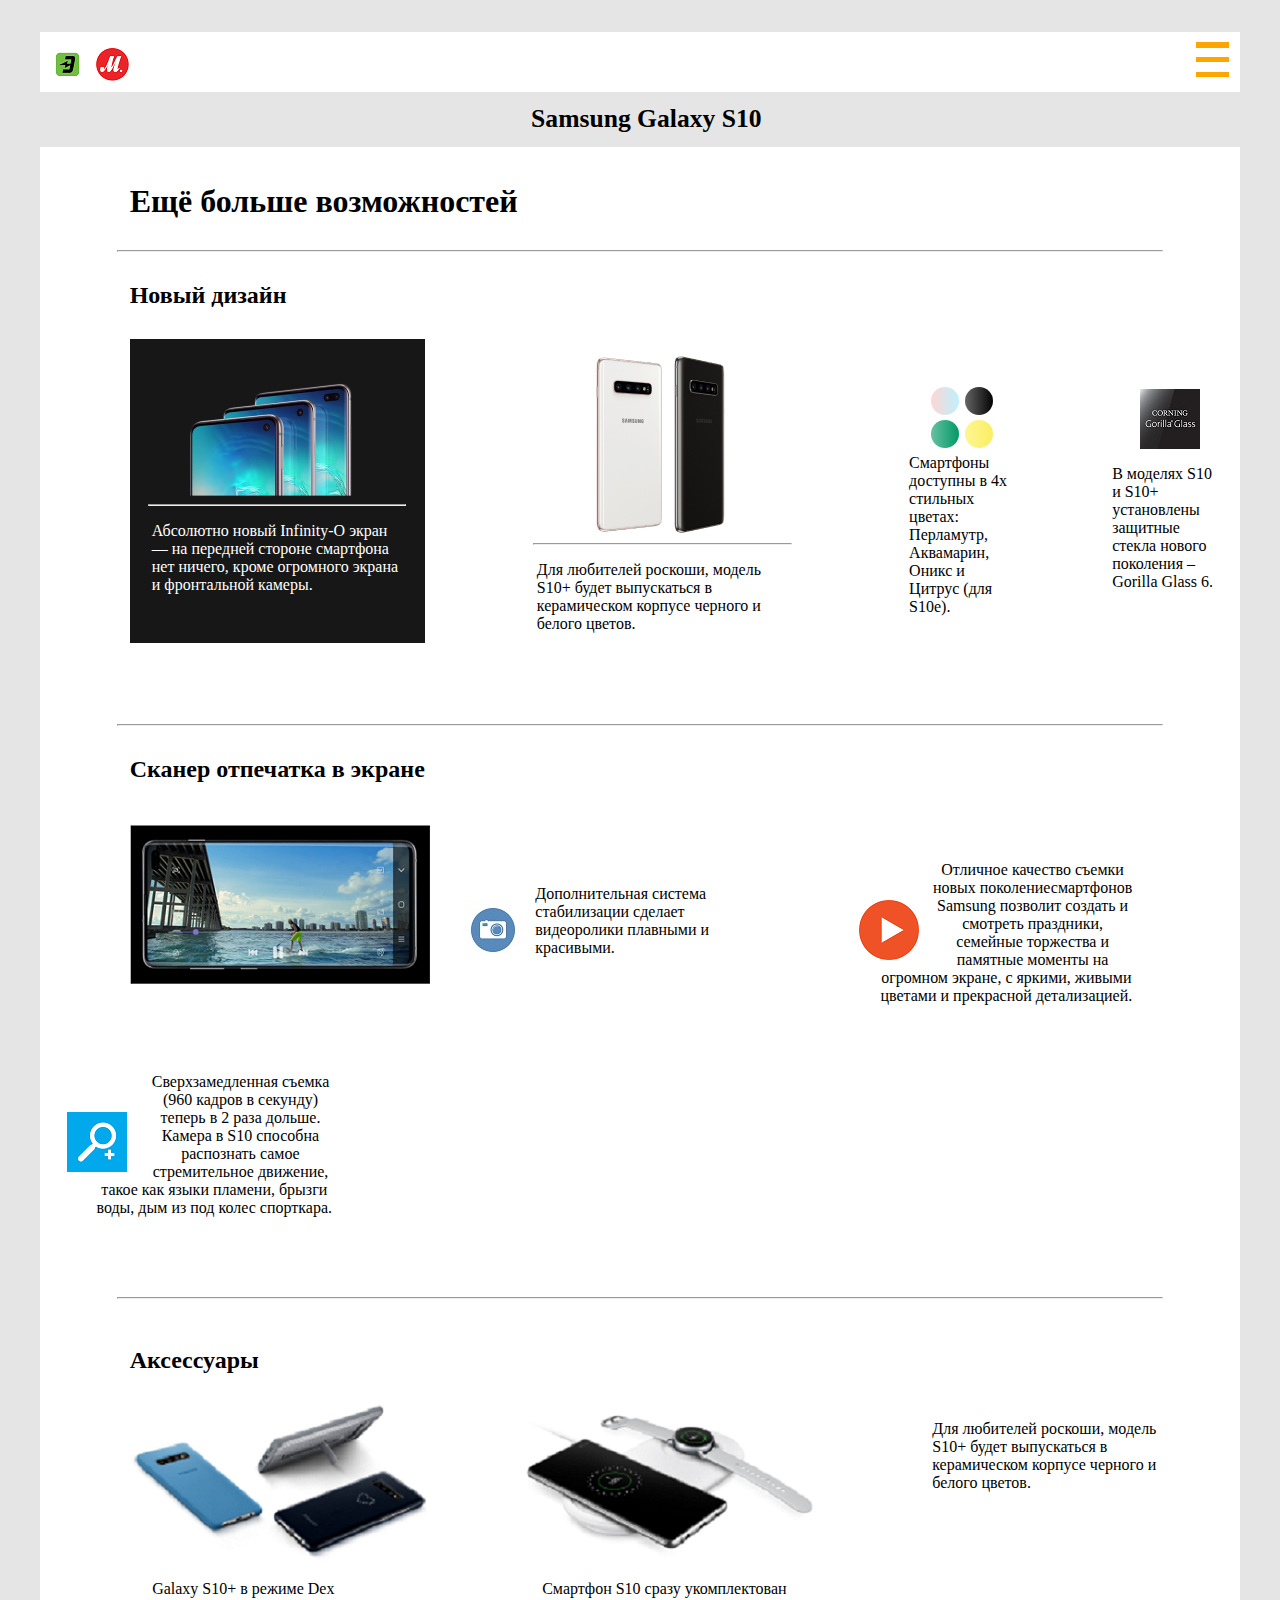
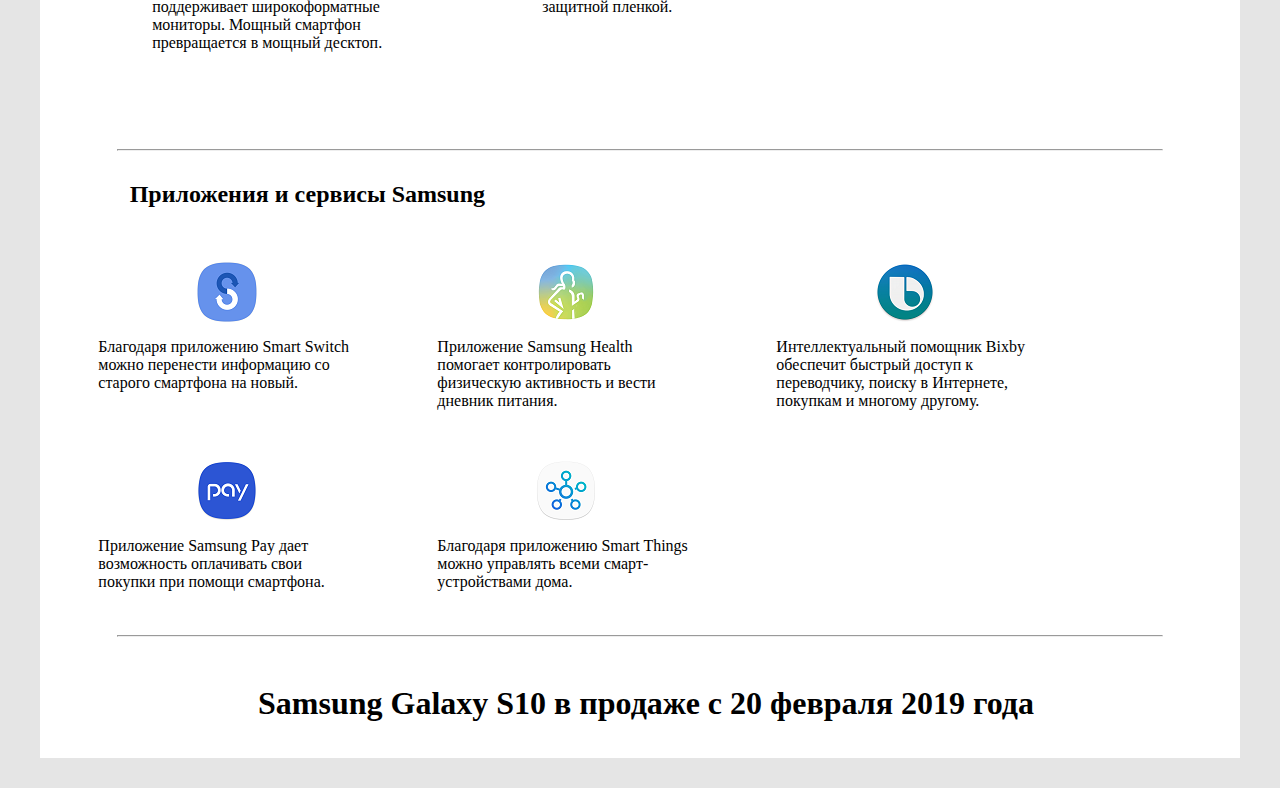
<file: index.html>
<!DOCTYPE html>
<html lang="ru">
   <head>
	  <title>Samsung Galaxy S10</title>
	  <meta http-equiv="Content-Type" content="text/html; charset=UTF-8"/>
	  <meta name="description" content="Samsung Galaxy S10"/>
	  <meta name="keywords" content="Samsung, Samsung Galaxy S10, Samsung Galaxy, Eldorado, Eldorado_job, смартфон"/>
	  <meta name="viewport" content="width=device-width, initial-scale=1.0"/>
	  <link href="stylesheet.css" rel="stylesheet" type="text/css"/>
	  <link rel="shortcut icon" href="images/favicon2.ico" type="image/x-icon">
   </head>	  
<body>
  <header>
	  <a href="https://www.eldorado.ru/search/catalog.php?q=samsung%20galaxy%20s10&utf" id="logo1" title="Сайт Эльдорадо" target="_blank">
	  </a>
	  <a href="https://www.mvideo.ru/product-list-page-cls?q=samsung+galaxy+s10&region_id=15&limit=12&category_id=cat2_cis_0000000357" id="logo2" title="Сайт Мвидео" target="_blank">
	  </a>
	  
	  <ul class="menu">
            <label for="input" class="topmenu"><span></span><input type="checkbox" id="input" title="Меню">
                <ul class="submenu">
                    <li><a href="#A" class="submenu1">Новый дизайн</a></li>
                    <li><a href="#B" class="submenu1">Сканер отпечатка в экране</a></li>
                    <li><a href="#C" class="submenu1">Аксессуары</a></li>
					<li><a href="#D" class="submenu1">Приложения и сервисы Samsung</a></li>
                </ul>
            </label>
    </ul>
  </header>
  <h1 id="MAIN">Samsung Galaxy S10</h1>
  <div id="main">
	  <h1>Ещё больше возможностей</h1>
	    <hr/>
	  <a name="A"></a> 
      <h2>Новый дизайн</h2>
        <div id="first">
          <div id="image1">
          </div><hr/><p id="special2">Абсолютно новый Infinity-O экран — на передней стороне смартфона нет ничего, кроме огромного экрана и фронтальной камеры.</p></div>
        <div id="second">
		<div id="image2">
		</div><hr/><p>Для любителей роскоши, модель S10+ будет выпускаться в керамическом корпусе черного и белого цветов.</p></div>
        <div id="third">
		<div id="circle1"></div>
		<div id="circle2"></div>
		<div id="circle3"></div>
		<div id="circle4"></div>
		<p id="special3">Смартфоны доступны в 4х стильных цветах: Перламутр, Аквамарин, Оникс и Цитрус (для S10e).</p></div>
        <div id="fourth">
		<div id="image4"></div>
		<p>В моделях S10 и S10+ установлены защитные стекла нового поколения – Gorilla Glass 6.</p></div>
        <hr/>
	  <a name="B"></a>	
      <h2>Сканер отпечатка в экране</h2>
	    <div id="final1">
	    <div id="image3"></div></div>
		<div id="fiffh"><div id="image10"></div><p class="final2">Отличное качество съемки новых поколениесмартфонов Samsung позволит создать и смотреть праздники, семейные торжества и памятные моменты на огромном экране, с яркими, живыми цветами и прекрасной детализацией.</p></div>
		<div id="sixth"><div id="image11"></div><p  id="final3">Дополнительная система стабилизации сделает видеоролики плавными и красивыми.</p></div>
		<div id="seventh"><div id="image12"></div><p  class="final2">Сверхзамедленная съемка (960 кадров в секунду) теперь в 2 раза дольше. Камера в S10 способна распознать  самое стремительное движение, такое как языки пламени, брызги воды, дым из под колес спорткара.</p></div>
		<hr class="special1"/>
	  <a name="C"></a>
      <h2 id="special">Аксессуары</h2>
	    <div id="eighth"></div>
		<div id="nineth"></div>
		<div id="tenth"><p>Для любителей роскоши, модель S10+ будет выпускаться в керамическом корпусе черного и белого цветов.</p></div>
		<div id="eleventh"><p>Galaxy S10+ в режиме Dex поддерживает широкоформатные мониторы. Мощный смартфон превращается в мощный десктоп.</p></div>
		<div id="twelfth"><p>Смартфон S10 сразу укомплектован защитной пленкой.</p></div>
        <hr class="special1"/>
	  <a name="D"></a>	
      <h2>Приложения и сервисы Samsung</h2>
	    <div id="thirteenth"><div id="image5"></div><p>Благодаря приложению Smart Switch можно перенести информацию со старого смартфона на новый.</p></div>
		<div id="fourteenth"><div id="image6"></div><p>Приложение Samsung Health помогает контролировать физическую активность и вести дневник питания.</p></div>
		<div id="fifteenth"><div id="image7"></div><p>Интеллектуальный помощник Bixby обеспечит быстрый доступ к переводчику, поиску в Интернете, покупкам и многому другому.</p></div>
		<div id="sixteenth"><div id="image8"></div><p>Приложение Samsung Pay дает возможность оплачивать свои покупки при помощи смартфона.</p></div>
		<div id="seventeenth"><div id="image9"></div><p>Благодаря приложению Smart Things можно управлять всеми смарт-устройствами дома.</p></div>
		<hr class="special1"/>
		<h1 id="final">Samsung Galaxy S10 в продаже с 20 февраля 2019 года</h1>
   </div>
</body> 
</html>
</file>
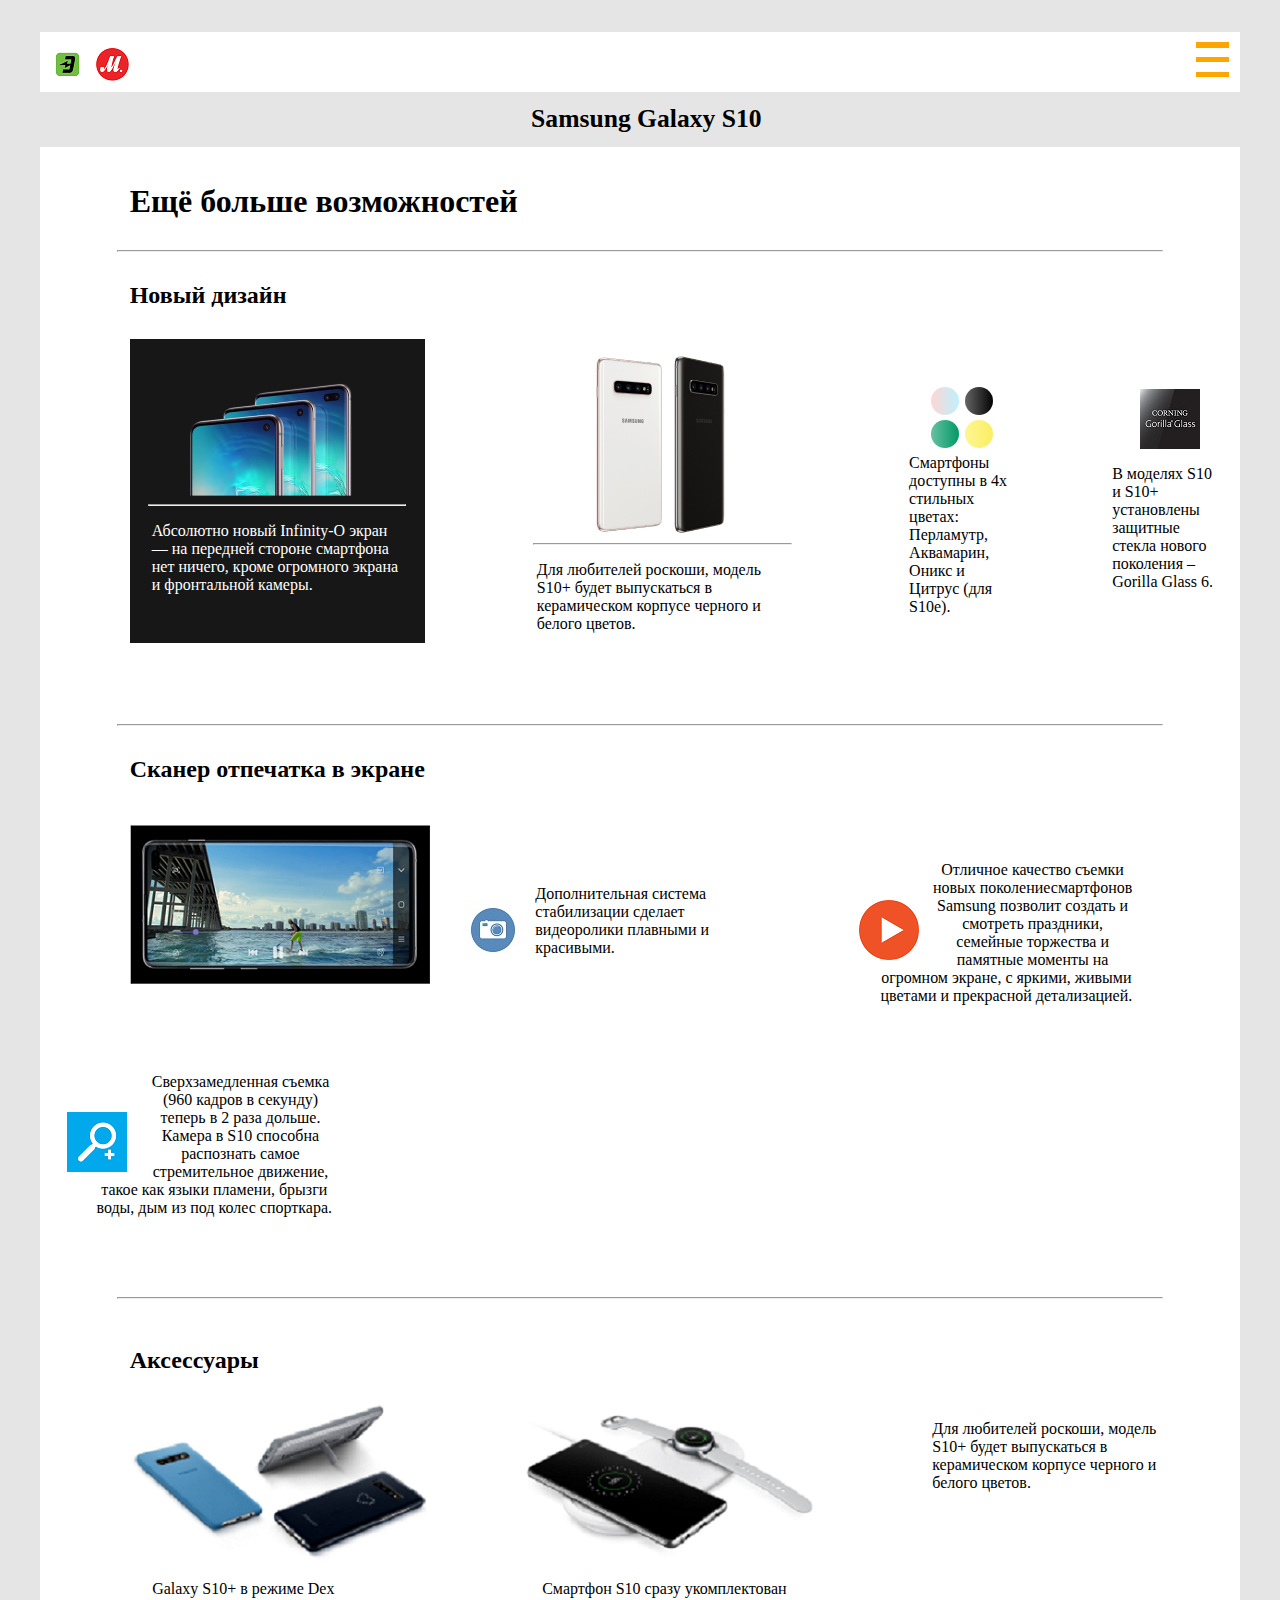
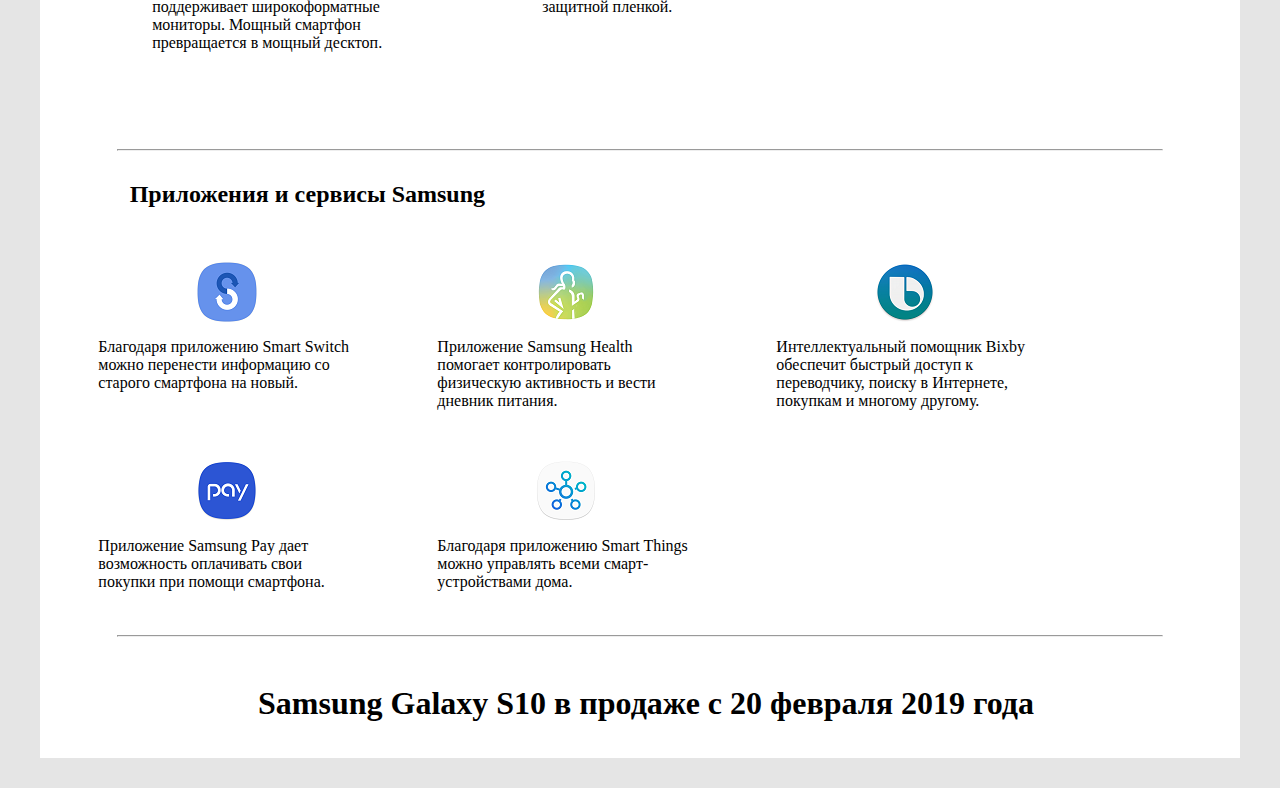
<file: Samsung Galaxy S10.html>
<!DOCTYPE html>
<html lang="ru">
   <head>
	  <title>Samsung Galaxy S10</title>
	  <meta http-equiv="Content-Type" content="text/html; charset=UTF-8"/>
	  <meta name="description" content="Samsung Galaxy S10"/>
	  <meta name="keywords" content="Samsung, Samsung Galaxy S10, Samsung Galaxy, Eldorado, Eldorado_job, смартфон"/>
	  <meta name="viewport" content="width=device-width, initial-scale=1.0"/>
	  <link href="Samsung Galaxy S10.css" rel="stylesheet" type="text/css"/>
	  <link rel="shortcut icon" href="images/favicon2.ico" type="image/x-icon">
   </head>	  
<body>
  <header>
	  <a href="https://www.eldorado.ru/search/catalog.php?q=samsung%20galaxy%20s10&utf" id="logo1" title="Сайт Эльдорадо" target="_blank">
	  </a>
	  <a href="https://www.mvideo.ru/product-list-page-cls?q=samsung+galaxy+s10&region_id=15&limit=12&category_id=cat2_cis_0000000357" id="logo2" title="Сайт Мвидео" target="_blank">
	  </a>
	  
	  <ul class="menu">
            <label for="input" class="topmenu"><span></span><input type="checkbox" id="input" title="Меню">
                <ul class="submenu">
                    <li><a href="#A" class="submenu1">Новый дизайн</a></li>
                    <li><a href="#B" class="submenu1">Сканер отпечатка в экране</a></li>
                    <li><a href="#C" class="submenu1">Аксессуары</a></li>
					<li><a href="#D" class="submenu1">Приложения и сервисы Samsung</a></li>
                </ul>
            </label>
    </ul>
  </header>
  <h1 id="MAIN">Samsung Galaxy S10</h1>
  <div id="main">
	  <h1>Ещё больше возможностей</h1>
	    <hr/>
	  <a name="A"></a> 
      <h2>Новый дизайн</h2>
        <div id="first">
          <div id="image1">
          </div><hr/><p id="special2">Абсолютно новый Infinity-O экран — на передней стороне смартфона нет ничего, кроме огромного экрана и фронтальной камеры.</p></div>
        <div id="second">
		<div id="image2">
		</div><hr/><p>Для любителей роскоши, модель S10+ будет выпускаться в керамическом корпусе черного и белого цветов.</p></div>
        <div id="third">
		<div id="circle1"></div>
		<div id="circle2"></div>
		<div id="circle3"></div>
		<div id="circle4"></div>
		<p id="special3">Смартфоны доступны в 4х стильных цветах: Перламутр, Аквамарин, Оникс и Цитрус (для S10e).</p></div>
        <div id="fourth">
		<div id="image4"></div>
		<p>В моделях S10 и S10+ установлены защитные стекла нового поколения – Gorilla Glass 6.</p></div>
        <hr/>
	  <a name="B"></a>	
      <h2>Сканер отпечатка в экране</h2>
	    <div id="final1">
	    <div id="image3"></div></div>
		<div id="fiffh"><div id="image10"></div><p class="final2">Отличное качество съемки новых поколениесмартфонов Samsung позволит создать и смотреть праздники, семейные торжества и памятные моменты на огромном экране, с яркими, живыми цветами и прекрасной детализацией.</p></div>
		<div id="sixth"><div id="image11"></div><p  id="final3">Дополнительная система стабилизации сделает видеоролики плавными и красивыми.</p></div>
		<div id="seventh"><div id="image12"></div><p  class="final2">Сверхзамедленная съемка (960 кадров в секунду) теперь в 2 раза дольше. Камера в S10 способна распознать  самое стремительное движение, такое как языки пламени, брызги воды, дым из под колес спорткара.</p></div>
		<hr class="special1"/>
	  <a name="C"></a>
      <h2 id="special">Аксессуары</h2>
	    <div id="eighth"></div>
		<div id="nineth"></div>
		<div id="tenth"><p>Для любителей роскоши, модель S10+ будет выпускаться в керамическом корпусе черного и белого цветов.</p></div>
		<div id="eleventh"><p>Galaxy S10+ в режиме Dex поддерживает широкоформатные мониторы. Мощный смартфон превращается в мощный десктоп.</p></div>
		<div id="twelfth"><p>Смартфон S10 сразу укомплектован защитной пленкой.</p></div>
        <hr class="special1"/>
	  <a name="D"></a>	
      <h2>Приложения и сервисы Samsung</h2>
	    <div id="thirteenth"><div id="image5"></div><p>Благодаря приложению Smart Switch можно перенести информацию со старого смартфона на новый.</p></div>
		<div id="fourteenth"><div id="image6"></div><p>Приложение Samsung Health помогает контролировать физическую активность и вести дневник питания.</p></div>
		<div id="fifteenth"><div id="image7"></div><p>Интеллектуальный помощник Bixby обеспечит быстрый доступ к переводчику, поиску в Интернете, покупкам и многому другому.</p></div>
		<div id="sixteenth"><div id="image8"></div><p>Приложение Samsung Pay дает возможность оплачивать свои покупки при помощи смартфона.</p></div>
		<div id="seventeenth"><div id="image9"></div><p>Благодаря приложению Smart Things можно управлять всеми смарт-устройствами дома.</p></div>
		<hr class="special1"/>
		<h1 id="final">Samsung Galaxy S10 в продаже с 20 февраля 2019 года</h1>
   </div>
</body> 
</html>
</file>
<file: stylesheet.css>
body {
background: #E5E5E5;
}
header {
background: #FFFFFF;
width: 95%;
margin-top: 2.5%;
margin-left: 2.5%;
margin-right: 2.5%;
height: 60px;
}
#MAIN {
font-size: 160%;
text-align: center;
margin-top: 1%;
margin-bottom: 1%;
margin-left: 1%;
}
#logo1 {
background-image: url(images/A12.jpg);
width: 35px;
height: 35px;
float: left;
margin-top: 15px;
margin-left: 0.85%;
}
#logo2 {
background-image: url(images/A13.png);
width: 35px;
height: 35px;
float: left;
margin-top: 15px;
margin-left: 0.85%;
}		
h1,h2 {
margin-left: 7.5%;
margin-top: 2.5%;
margin-bottom: 2.5%;
}	
#main {
width: 95%;
background: #FFFFFF;
margin-left: 2.5%;
margin-right: 2.5%;
padding-top: 0.5%;
}
hr {
width: 87%;
}	
#first {
width: 295px;
height: 304px;
float:left;
background: #171717;
margin-left: 7.5%;
margin-bottom: 6.25%;
}
#image1 {
width: 163px;
height: 113px;
background-image: url(images/A1.png);
margin-left: 20%;
margin-right: 20%;
margin-top: 15%;
}	
#second {
width: 295px;
height: 304px;
float:left;
margin-left: 7.5%;
margin-bottom: 6.25%;
}
#image2 {
width: 155px;	
height: 181px;
background-image: url(images/A2.png);
margin-left: 25%;
margin-right: 25%;
margin-top: 5%;
}	
#third {
width: 125px;
height: 310px;
float:left;
margin-left: 7.5%;
}	
#fourth {
width: 125px;
height: 310px;
float:left;
margin-left: 6.5%;
margin-bottom: 6.25%;
}
#special2 {
color: #FFFFFF;
}	
p {
margin-left: 7.5%;
margin-right: 7.5%;
}
#image3 {
width: 300px;
height: 159px;
background-image: url(images/A3.png);
}	
#circle1 {
width: 28px;
height: 28px;
margin-left: 25%;
margin-top: 38%;
background: linear-gradient(270deg, #BEF0FE 0%, #FFD6D3 100%);
border-radius: 50px;
float: left;
}
#circle2 {
width: 28px;
height: 28px;
margin-right: 25%;
margin-top: 38%;
background: linear-gradient(270deg, #020202 0%, #666666 100%);
border-radius: 50px;
float: right;
}	
#circle3 {
width: 28px;
height: 28px;
margin-left: 25%;
float: left;
background: linear-gradient(270deg, #029965 0%, #66C1A2 100%);
border-radius: 50px;
margin-top: 4%;
margin-bottom: 5%;
}	
#circle4 {
width: 28px;
height: 28px;
margin-right: 25%;
margin-top: 4%;
background: linear-gradient(270deg, #FAEE61 0%, #FEF694 100%);
border-radius: 50px;
float: right;
margin-bottom: 5%;
}	
#image4 {
background: url(images/A6.jpg);
width: 60px;
height: 60px;
margin-left: 30%;
margin-right: 30%;
margin-top: 40%;
}
#special3 {
margin-top: 43.3%;	
}	

#eighth {
background: url(images/A4.png);
width: 300px;
height: 156px;
float: left;
margin-left: 7.5%;
}
#nineth {
background: url(images/A5.png);
width: 300px;
height: 156px;
float: left;
margin-left: 7.5%;
}	
#tenth {
width: 300px;
height: 100px;
float: left;
margin-left: 7.5%;
margin-bottom: 5%;
}
#eleventh {
float: left;
width: 300px;
height: 125px;
margin-left: 7.5%;
margin-bottom: 5%;
}
#twelfth {
float: left;
width: 300px;
height: 80px;
margin-left: 7.5%;
margin-bottom: 5%;
}	
.special1 {
margin-top: 15%;
}
#special {
margin-top: 4%;
}	
#thirteenth {
width: 303px;
height: 174px;
margin-left: 3%;
margin-top: 2%;
float: left;	
}
#fourteenth {
width: 303px;
height: 174px;
margin-left: 3%;
margin-top: 2%;
float: left;	
}
#fifteenth {
width: 303px;
height: 174px;
margin-left: 3%;
margin-top: 2%;
float: left;	
}
#sixteenth {
width: 303px;
height: 174px;
margin-left: 3%;
margin-top: 2%;
float: left;	
}
#seventeenth {
width: 303px;
height: 174px;
margin-left: 3%;
margin-top: 2%;
float: left;	
}	
#image5 {
background: url(images/A7.png);
width: 60px;
height: 60px;
margin-left: 40%;	
}
#image6 {
background: url(images/A8.png);
width: 60px;
height: 60px;
margin-left: 40%;	
}
#image7 {
background: url(images/A9.png);
width: 60px;
height: 60px;
margin-left: 40%;	
}
#image8 {
background: url(images/A10.png);
width: 60px;
height: 60px;
margin-left: 40%;	
}
#image9 {
background: url(images/A11.png);
width: 60px;
height: 60px;
margin-left: 40%;	
}
#image10 {
background: url(images/A14.png);
width: 60px;
height: 60px;
margin-left: 1%;
margin-top: 25%;
margin-right: 4%;
float: left;	
}
#image11 {
background: url(images/A15.jpg);
width: 60px;
height: 60px;
float: left;
margin-left: 1%;
margin-top: 25%;
margin-right: 4%;	
}
#image12 {
background: url(images/A16.png);
width: 60px;
height: 60px;
float: left;
margin-left: 1%;
margin-top: 25%;
margin-right: 4%;

}
a {
display: block;
text-decoration: none;
}
.submenu1 {
padding: 3%;
text-align: center;
color: white;
font-size: 110%;
}	
ul {
list-style: none;
float: right;
}
label{
position: relative;
display: block;
width: 120%;
height: 120%;
padding: 80%;
cursor: pointer;
background: #FFFFFF;
float: right;
margin-top: -70%;
}
input[type="checkbox"]{
opacity: 0
}      
.submenu{
position: absolute;
left: -510%;
top: 0;		
}
li {
background: orange;
border: 1px solid white;
}
.topmenu {
cursor: pointer;
}
.topmenu span {
display: block;
position: absolute;
top: 45%;
left: 20%;
right: 20%;
height: 10%;
background: orange;
}
.topmenu span::before,.topmenu span::after {
position: absolute;
display: block;
left: 0;
width: 100%;
height: 100%;
background-color: orange;
content: "";
}
.topmenu span::before {
top: -280%;
}
.topmenu span::after {
bottom: -280%;
}
li:hover {
background: #FED06D;
}	
#sixth,#seventh,#fiffh {
margin-left: 1%;
margin-right: 7%;
margin-top: 1%;
margin-bottom: 1%;
}
#fiffh {
width: 300px;
height: 180px;
float: right;	
}	
#sixth {
width: 300px;
height: 200px;
float: right;	
}		
#seventh {
width: 300px;
height: 200px;
float: right;
margin-bottom: 5%;
}
#final {
margin-top: 1%;
margin-left: 1%;
text-align: center;
padding: 3%;	
}
#final1 {
width: 300px;
height: 200px;
margin-left: 7.5%;
margin-top: 1%;
float: left;	
}
.final2 {
margin-top: 12%;
text-align: center;	
}
#final3 {
margin-top: 20%;	
}
input[type="checkbox"]:checked ~ .submenu{display: block}.submenu{display: none}
</file>
<file: Samsung Galaxy S10.css>
body {
background: #E5E5E5;
}
header {
background: #FFFFFF;
width: 95%;
margin-top: 2.5%;
margin-left: 2.5%;
margin-right: 2.5%;
height: 60px;
}
#MAIN {
font-size: 160%;
text-align: center;
margin-top: 1%;
margin-bottom: 1%;
margin-left: 1%;
}
#logo1 {
background-image: url(images/A12.jpg);
width: 35px;
height: 35px;
float: left;
margin-top: 15px;
margin-left: 0.85%;
}
#logo2 {
background-image: url(images/A13.png);
width: 35px;
height: 35px;
float: left;
margin-top: 15px;
margin-left: 0.85%;
}		
h1,h2 {
margin-left: 7.5%;
margin-top: 2.5%;
margin-bottom: 2.5%;
}	
#main {
width: 95%;
background: #FFFFFF;
margin-left: 2.5%;
margin-right: 2.5%;
padding-top: 0.5%;
}
hr {
width: 87%;
}	
#first {
width: 295px;
height: 304px;
float:left;
background: #171717;
margin-left: 7.5%;
margin-bottom: 6.25%;
}
#image1 {
width: 163px;
height: 113px;
background-image: url(images/A1.png);
margin-left: 20%;
margin-right: 20%;
margin-top: 15%;
}	
#second {
width: 295px;
height: 304px;
float:left;
margin-left: 7.5%;
margin-bottom: 6.25%;
}
#image2 {
width: 155px;	
height: 181px;
background-image: url(images/A2.png);
margin-left: 25%;
margin-right: 25%;
margin-top: 5%;
}	
#third {
width: 125px;
height: 310px;
float:left;
margin-left: 7.5%;
}	
#fourth {
width: 125px;
height: 310px;
float:left;
margin-left: 6.5%;
margin-bottom: 6.25%;
}
#special2 {
color: #FFFFFF;
}	
p {
margin-left: 7.5%;
margin-right: 7.5%;
}
#image3 {
width: 300px;
height: 159px;
background-image: url(images/A3.png);
}	
#circle1 {
width: 28px;
height: 28px;
margin-left: 25%;
margin-top: 38%;
background: linear-gradient(270deg, #BEF0FE 0%, #FFD6D3 100%);
border-radius: 50px;
float: left;
}
#circle2 {
width: 28px;
height: 28px;
margin-right: 25%;
margin-top: 38%;
background: linear-gradient(270deg, #020202 0%, #666666 100%);
border-radius: 50px;
float: right;
}	
#circle3 {
width: 28px;
height: 28px;
margin-left: 25%;
float: left;
background: linear-gradient(270deg, #029965 0%, #66C1A2 100%);
border-radius: 50px;
margin-top: 4%;
margin-bottom: 5%;
}	
#circle4 {
width: 28px;
height: 28px;
margin-right: 25%;
margin-top: 4%;
background: linear-gradient(270deg, #FAEE61 0%, #FEF694 100%);
border-radius: 50px;
float: right;
margin-bottom: 5%;
}	
#image4 {
background: url(images/A6.jpg);
width: 60px;
height: 60px;
margin-left: 30%;
margin-right: 30%;
margin-top: 40%;
}
#special3 {
margin-top: 43.3%;	
}	

#eighth {
background: url(images/A4.png);
width: 300px;
height: 156px;
float: left;
margin-left: 7.5%;
}
#nineth {
background: url(images/A5.png);
width: 300px;
height: 156px;
float: left;
margin-left: 7.5%;
}	
#tenth {
width: 300px;
height: 100px;
float: left;
margin-left: 7.5%;
margin-bottom: 5%;
}
#eleventh {
float: left;
width: 300px;
height: 125px;
margin-left: 7.5%;
margin-bottom: 5%;
}
#twelfth {
float: left;
width: 300px;
height: 80px;
margin-left: 7.5%;
margin-bottom: 5%;
}	
.special1 {
margin-top: 15%;
}
#special {
margin-top: 4%;
}	
#thirteenth {
width: 303px;
height: 174px;
margin-left: 3%;
margin-top: 2%;
float: left;	
}
#fourteenth {
width: 303px;
height: 174px;
margin-left: 3%;
margin-top: 2%;
float: left;	
}
#fifteenth {
width: 303px;
height: 174px;
margin-left: 3%;
margin-top: 2%;
float: left;	
}
#sixteenth {
width: 303px;
height: 174px;
margin-left: 3%;
margin-top: 2%;
float: left;	
}
#seventeenth {
width: 303px;
height: 174px;
margin-left: 3%;
margin-top: 2%;
float: left;	
}	
#image5 {
background: url(images/A7.png);
width: 60px;
height: 60px;
margin-left: 40%;	
}
#image6 {
background: url(images/A8.png);
width: 60px;
height: 60px;
margin-left: 40%;	
}
#image7 {
background: url(images/A9.png);
width: 60px;
height: 60px;
margin-left: 40%;	
}
#image8 {
background: url(images/A10.png);
width: 60px;
height: 60px;
margin-left: 40%;	
}
#image9 {
background: url(images/A11.png);
width: 60px;
height: 60px;
margin-left: 40%;	
}
#image10 {
background: url(images/A14.png);
width: 60px;
height: 60px;
margin-left: 1%;
margin-top: 25%;
margin-right: 4%;
float: left;	
}
#image11 {
background: url(images/A15.jpg);
width: 60px;
height: 60px;
float: left;
margin-left: 1%;
margin-top: 25%;
margin-right: 4%;	
}
#image12 {
background: url(images/A16.png);
width: 60px;
height: 60px;
float: left;
margin-left: 1%;
margin-top: 25%;
margin-right: 4%;

}
a {
display: block;
text-decoration: none;
}
.submenu1 {
padding: 3%;
text-align: center;
color: white;
font-size: 110%;
}	
ul {
list-style: none;
float: right;
}
label{
position: relative;
display: block;
width: 120%;
height: 120%;
padding: 80%;
cursor: pointer;
background: #FFFFFF;
float: right;
margin-top: -70%;
}
input[type="checkbox"]{
opacity: 0
}      
.submenu{
position: absolute;
left: -510%;
top: 0;		
}
li {
background: orange;
border: 1px solid white;
}
.topmenu {
cursor: pointer;
}
.topmenu span {
display: block;
position: absolute;
top: 45%;
left: 20%;
right: 20%;
height: 10%;
background: orange;
}
.topmenu span::before,.topmenu span::after {
position: absolute;
display: block;
left: 0;
width: 100%;
height: 100%;
background-color: orange;
content: "";
}
.topmenu span::before {
top: -280%;
}
.topmenu span::after {
bottom: -280%;
}
li:hover {
background: #FED06D;
}	
#sixth,#seventh,#fiffh {
margin-left: 1%;
margin-right: 7%;
margin-top: 1%;
margin-bottom: 1%;
}
#fiffh {
width: 300px;
height: 180px;
float: right;	
}	
#sixth {
width: 300px;
height: 200px;
float: right;	
}		
#seventh {
width: 300px;
height: 200px;
float: right;
margin-bottom: 5%;
}
#final {
margin-top: 1%;
margin-left: 1%;
text-align: center;
padding: 3%;	
}
#final1 {
width: 300px;
height: 200px;
margin-left: 7.5%;
margin-top: 1%;
float: left;	
}
.final2 {
margin-top: 12%;
text-align: center;	
}
#final3 {
margin-top: 20%;	
}
input[type="checkbox"]:checked ~ .submenu{display: block}.submenu{display: none}
</file>
